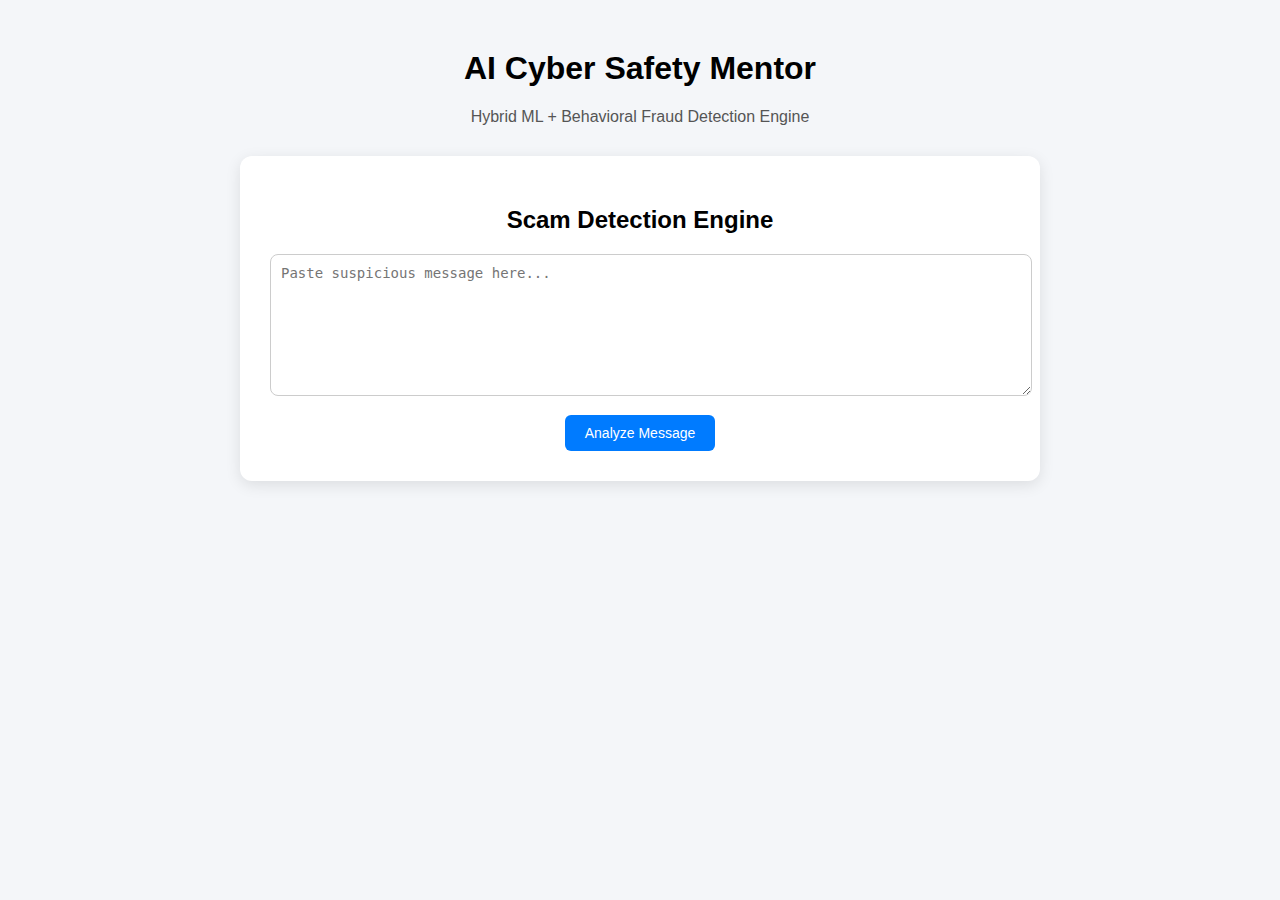
<file: templates/index.html>
<!DOCTYPE html>
<html>
<head>
    <title>AI Cyber Safety Mentor</title>
    <link rel="stylesheet" href="/static/style.css">
</head>
<body>

<div class="container">
    <h1>AI Cyber Safety Mentor</h1>
    <p class="subtitle">Hybrid ML + Behavioral Fraud Detection Engine</p>

    <div class="card">
        <h2>Scam Detection Engine</h2>

        <textarea id="message" placeholder="Paste suspicious message here..."></textarea>

        <button onclick="analyze()">Analyze Message</button>

        <div id="result" class="result hidden"></div>
    </div>
</div>

<script>
    function analyze() {
        let message = document.getElementById("message").value;

        fetch("/analyze", {
            method: "POST",
            headers: {
                "Content-Type": "application/x-www-form-urlencoded"
            },
            body: "message=" + encodeURIComponent(message)
        })
        .then(response => response.json())
        .then(data => {

            let riskColor = "green";
            if (data.confidence >= 70) riskColor = "red";
            else if (data.confidence >= 40) riskColor = "orange";

            // Glass advisory card (no heading)
            let advisoryHTML = "";
            if (data.learning_cards && data.learning_cards.length > 0) {
                advisoryHTML = `
                    <div class="advisory-card">
                        ${data.learning_cards.map(item => `<p>• ${item}</p>`).join("")}
                    </div>
                `;
            }

            document.getElementById("result").classList.remove("hidden");
            document.getElementById("result").innerHTML = `
                <div class="risk ${riskColor}">
                    ${data.label}
                </div>

                <div class="progress-bar">
                    <div class="progress" style="width:${data.confidence}%"></div>
                </div>

                <p><b>Hybrid Confidence:</b> ${data.confidence}%</p>
                <p><b>ML Probability:</b> ${data.ml_probability}</p>
                <p><b>Psychological Triggers:</b> ${data.triggers.join(", ") || "None detected"}</p>

                ${advisoryHTML}
            `;
        });
    }
</script>
</body>
</html>
</file>
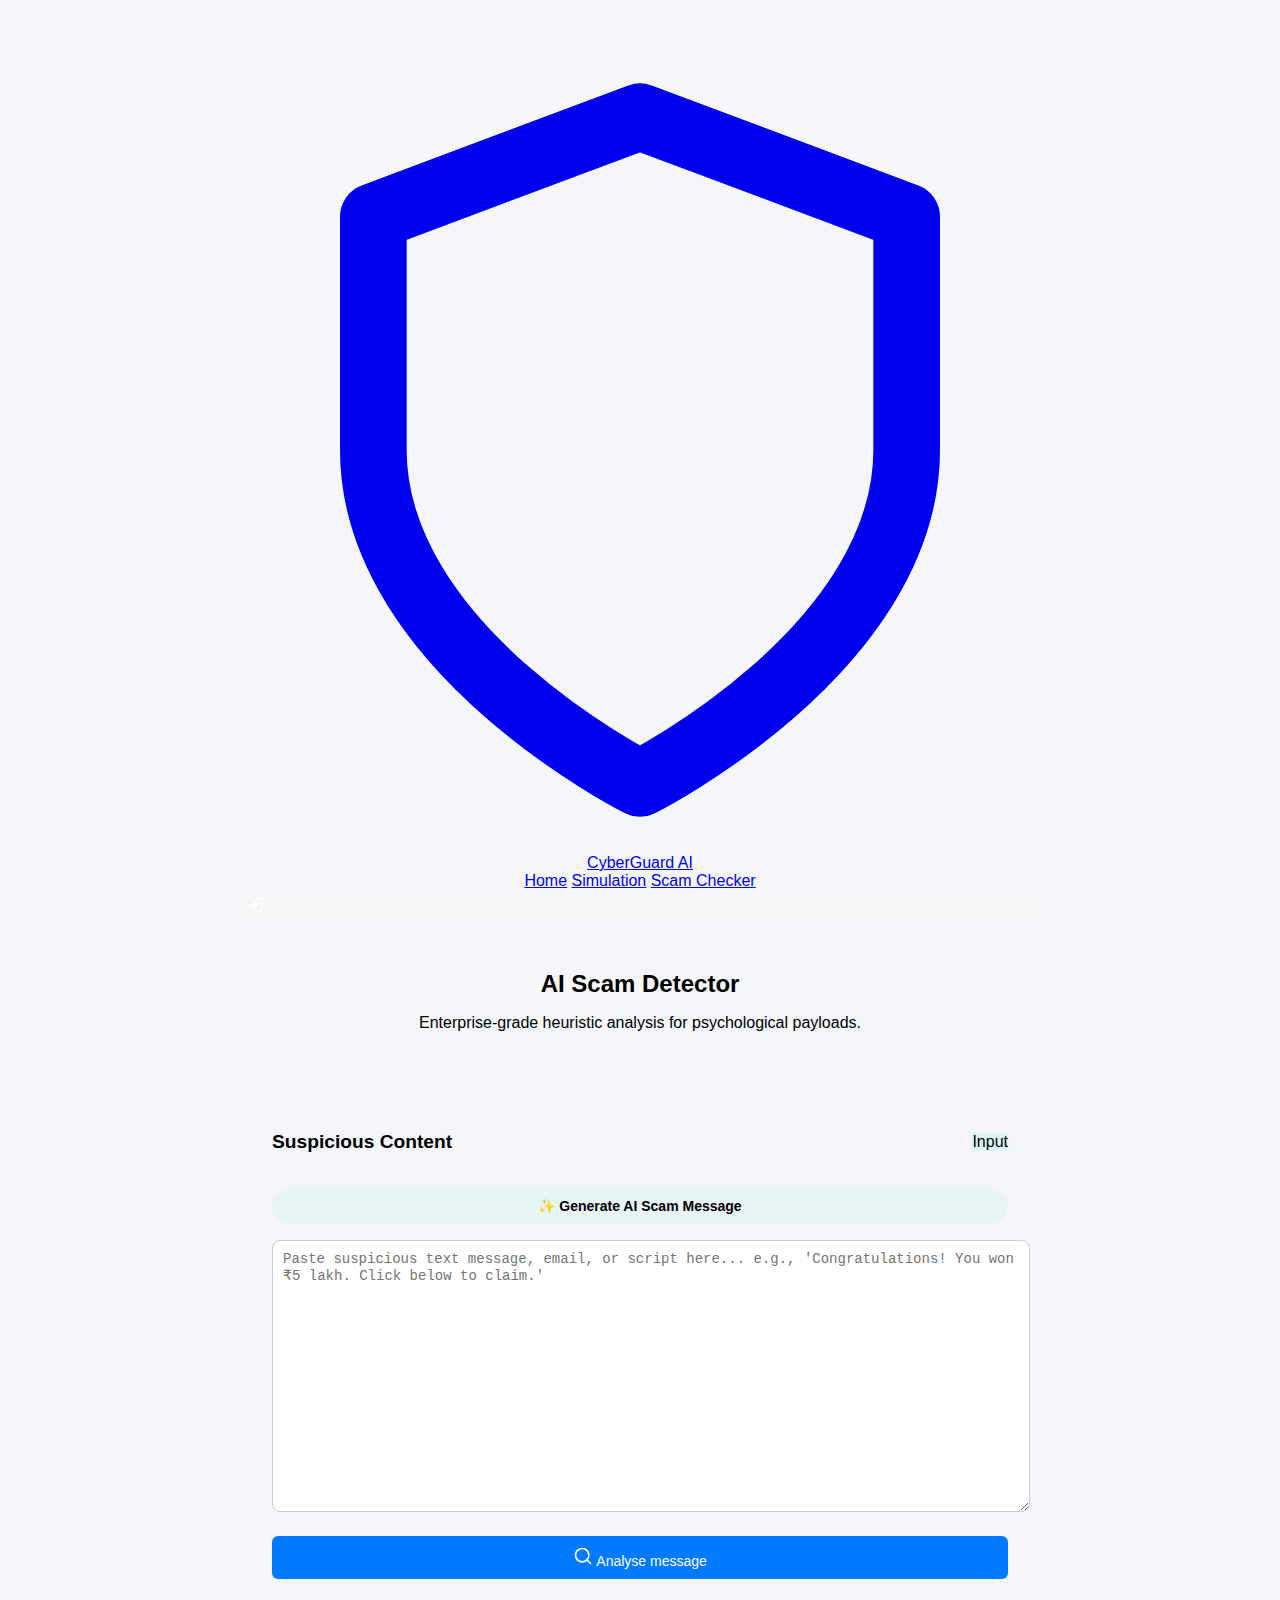
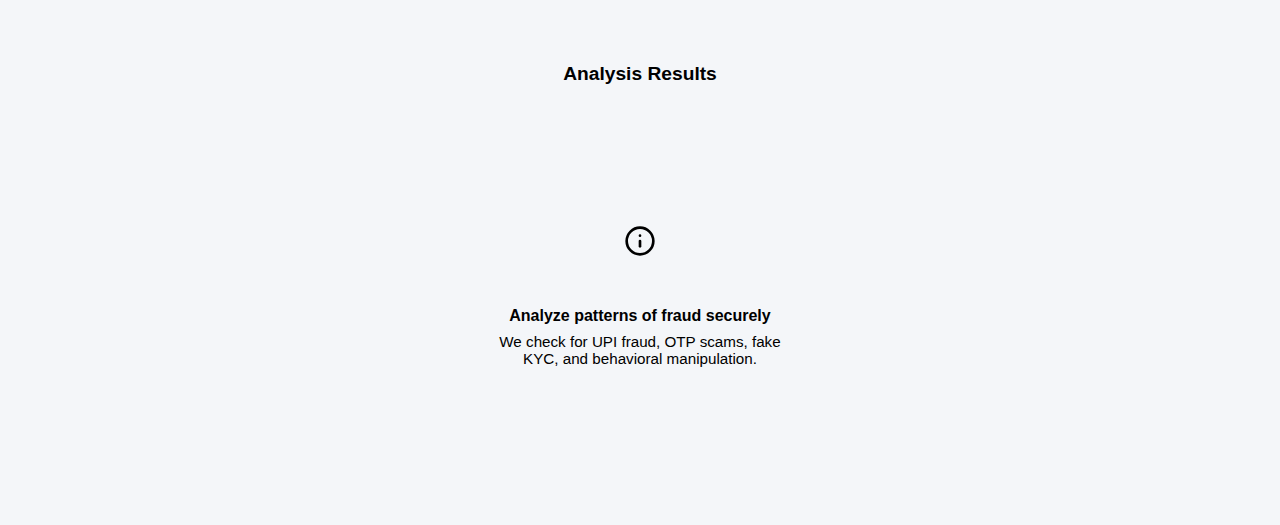
<file: ai-cyber-safety-mentor/templates/scam_detection.html>
<!DOCTYPE html>
<html>

<head>
    <title>Scam Checker - CyberGuard AI</title>
    <link rel="stylesheet" href="/static/style.css">
</head>

<body>

    <div class="app-wrapper">
        <nav class="navbar glass-card">
            <div class="container nav-container">
                <a href="/" class="logo">
                    <svg class="logo-icon" viewBox="0 0 24 24" fill="none" stroke="currentColor" stroke-width="2"
                        stroke-linecap="round" stroke-linejoin="round">
                        <path d="M12 22s8-4 8-10V5l-8-3-8 3v7c0 6 8 10 8 10z" />
                    </svg>
                    <span>CyberGuard <span class="gradient-text">AI</span></span>
                </a>

                <div class="nav-links">
                    <a href="/">Home</a>
                    <a href="/challenge">Simulation</a>
                    <a href="/scam-detection" class="active">Scam Checker</a>
                </div>
                <a href="/"
                    style="display:flex; color: #fff; background: rgba(255,255,255,0.1); padding: 6px; border-radius: 5px;">
                    <svg width="18" height="18" viewBox="0 0 24 24" fill="none" stroke="currentColor" stroke-width="2"
                        stroke-linecap="round" stroke-linejoin="round">
                        <path d="M15 3h4a2 2 0 0 1 2 2v14a2 2 0 0 1-2 2h-4" />
                        <polyline points="10 17 15 12 10 7" />
                        <line x1="15" y1="12" x2="3" y2="12" />
                    </svg>
                </a>
            </div>
        </nav>

        <main class="dashboard-page fade-in">
            <div class="container">
                <div style="margin-bottom: 3rem;">
                    <h2 class="section-title" style="margin-bottom: 0.5rem;">AI Scam <span
                            class="gradient-text">Detector</span></h2>
                    <p class="text-muted">Enterprise-grade heuristic analysis for psychological payloads.</p>
                </div>

                <div class="scam-dashboard">
                    <!-- Left Side: Input -->
                    <div class="scam-input-panel">
                        <div class="glass-card"
                            style="padding: 2rem; height: 100%; display: flex; flex-direction: column;">
                            <div
                                style="display: flex; justify-content: space-between; align-items: center; margin-bottom: 1rem;">
                                <h3 style="font-size: 1.2rem;">Suspicious Content</h3>
                                <span class="badge-small"
                                    style="background: rgba(0,245,212,0.1); color: var(--primary);">Input</span>
                            </div>

                            <button type="button" id="generate-scam"
                                style="width: 100%; border: 1px solid var(--primary); color: var(--primary); background: rgba(0, 245, 212, 0.05); padding: 10px; border-radius: 20px; font-weight: 600; cursor: pointer; margin-bottom: 1rem; transition: all 0.2s;"
                                onmouseover="this.style.background='rgba(0, 245, 212, 0.1)'"
                                onmouseout="this.style.background='rgba(0, 245, 212, 0.05)'">
                                ✨ Generate AI Scam Message
                            </button>

                            <textarea id="message"
                                placeholder="Paste suspicious text message, email, or script here... e.g., 'Congratulations! You won ₹5 lakh. Click below to claim.'"
                                class="scam-textarea"
                                style="flex-grow: 1; margin: 0 0 1.5rem 0; min-height: 250px;"></textarea>

                            <button id="analyzeBtn" class="btn-primary" style="width: 100%; justify-content: center;"
                                onclick="analyze()">
                                <svg width="20" height="20" viewBox="0 0 24 24" fill="none" stroke="currentColor"
                                    stroke-width="2" stroke-linecap="round" stroke-linejoin="round">
                                    <circle cx="11" cy="11" r="8" />
                                    <line x1="21" y1="21" x2="16.65" y2="16.65" />
                                </svg>
                                Analyse message
                            </button>
                        </div>
                    </div>

                    <!-- Right Side: Results -->
                    <div class="scam-results-panel">
                        <div class="glass-card"
                            style="padding: 2rem; min-height: 400px; display: flex; flex-direction: column;">
                            <h3
                                style="font-size: 1.2rem; margin-bottom: 1.5rem; padding-bottom: 1rem; border-bottom: 1px solid var(--glass-border);">
                                Analysis Results</h3>

                            <div class="checker-result-placeholder"
                                style="margin-top: 0; border: none; padding-top: 0; flex-grow: 1; display: flex; flex-direction: column; justify-content: center;">
                                <div id="defaultState" class="result-item default-state"
                                    style="flex-direction: column; text-align: center; gap: 1rem;">
                                    <div class="info-icon"
                                        style="background: rgba(255,255,255,0.05); padding: 1.5rem; border-radius: 50%;">
                                        <svg width="32" height="32" viewBox="0 0 24 24" fill="none"
                                            stroke="currentColor" stroke-width="2" stroke-linecap="round"
                                            stroke-linejoin="round">
                                            <circle cx="12" cy="12" r="10" />
                                            <line x1="12" y1="16" x2="12" y2="12" />
                                            <line x1="12" y1="8" x2="12.01" y2="8" />
                                        </svg>
                                    </div>
                                    <div>
                                        <h4 style="margin-bottom: 0.5rem; color: var(--text-main);">Analyze patterns of
                                            fraud securely</h4>
                                        <p
                                            style="font-size: 0.95rem; color: var(--text-muted); max-width: 300px; margin: 0 auto;">
                                            We check for UPI fraud, OTP scams, fake KYC, and behavioral manipulation.
                                        </p>
                                    </div>
                                </div>

                                <div id="scanningState" class="scanning-animation hidden text-center">
                                    <div class="scanner-line"></div>
                                    <p style="color: var(--primary); margin-top: 2rem;">Running heuristic analysis &
                                        psychological profiling...</p>
                                </div>

                                <div id="resultState" class="analysis-results hidden fade-in"
                                    style="justify-content: flex-start; text-align: left;"></div>
                            </div>
                        </div>
                    </div>
                </div>
            </div>
        </main>
    </div>

    <script>
        document.getElementById("generate-scam").onclick = async () => {
            const btn = document.getElementById("generate-scam");
            const textarea = document.getElementById("message");

            // Show thinking state
            btn.innerHTML = `<span class="typing-dots">Generating<span>.</span><span>.</span><span>.</span></span>`;
            btn.disabled = true;
            textarea.value = "";
            textarea.placeholder = "AI is crafting a message...";

            try {
                const res = await fetch("/generate_scam");
                const data = await res.json();

                // Reset button
                btn.innerHTML = `✨ Generate AI Scam Message`;
                btn.disabled = false;
                textarea.placeholder = "Paste suspicious text message, email, or script here... e.g., 'Congratulations! You won ₹5 lakh. Click below to claim.'";

                // Typewriter effect
                let i = 0;
                textarea.value = "";
                const speed = 25; // ms per character

                function typeText() {
                    if (i < data.message.length) {
                        textarea.value += data.message.charAt(i);
                        i++;
                        setTimeout(typeText, speed);
                    }
                }
                typeText();

            } catch (err) {
                btn.innerHTML = `✨ Generate AI Scam Message`;
                btn.disabled = false;
                textarea.value = "Error generating scam message. Please try again.";
            }
        };

        function analyze() {
            let message = document.getElementById("message").value;
            if (!message.trim()) return;

            const btn = document.getElementById("analyzeBtn");
            const defaultState = document.getElementById("defaultState");
            const scanningState = document.getElementById("scanningState");
            const resultState = document.getElementById("resultState");

            btn.disabled = true;
            btn.innerHTML = 'Analyzing Patterns...';

            defaultState.classList.add("hidden");
            resultState.classList.add("hidden");
            scanningState.classList.remove("hidden");

            fetch("/analyze", {
                method: "POST",
                headers: {
                    "Content-Type": "application/x-www-form-urlencoded"
                },
                body: "message=" + encodeURIComponent(message)
            })
                .then(response => response.json())
                .then(data => {
                    btn.disabled = false;
                    btn.innerHTML = `<svg width="20" height="20" viewBox="0 0 24 24" fill="none" stroke="currentColor" stroke-width="2" stroke-linecap="round" stroke-linejoin="round"><circle cx="11" cy="11" r="8"/><line x1="21" y1="21" x2="16.65" y2="16.65"/></svg> Analyze Now`;

                    scanningState.classList.add("hidden");

                    let headerClass = '';
                    let iconSvg = '';
                    let titleText = '';
                    let badgeClass = '';

                    if (data.label === "High Risk Scam") {

                        headerClass = 'danger-bg';
                        badgeClass = 'danger-badge';
                        titleText = 'High Risk Scam Detected';

                        iconSvg = `<svg width="32" height="32" viewBox="0 0 24 24" fill="none" stroke="currentColor"
                            stroke-width="2" stroke-linecap="round" stroke-linejoin="round">
                            <path d="M12 22s8-4 8-10V5l-8-3-8 3v7c0 6 8 10 8 10z"/>
                            <line x1="12" y1="8" x2="12" y2="12"/>
                            <line x1="12" y1="16" x2="12.01" y2="16"/>
                        </svg>`;

                    }

                    else if (data.label === "Moderate Risk") {

                        headerClass = 'warning-bg';
                        badgeClass = 'warning-badge';
                        titleText = 'Suspicious Patterns Detected';

                        iconSvg = `<svg width="32" height="32" viewBox="0 0 24 24" fill="none" stroke="currentColor"
                            stroke-width="2" stroke-linecap="round" stroke-linejoin="round">
                            <circle cx="12" cy="12" r="10"/>
                            <line x1="12" y1="8" x2="12" y2="12"/>
                            <line x1="12" y1="16" x2="12.01" y2="16"/>
                        </svg>`;

                    }

                    else {

                        headerClass = 'success-bg';
                        badgeClass = 'success-badge';
                        titleText = 'Looks Safe';

                        iconSvg = `<svg width="32" height="32" viewBox="0 0 24 24" fill="none" stroke="currentColor"
                            stroke-width="2" stroke-linecap="round" stroke-linejoin="round">
                            <path d="M12 22s8-4 8-10V5l-8-3-8 3v7c0 6 8 10 8 10z"/>
                            <path d="m9 12 2 2 4-4"/>
                        </svg>`;
                    }

                    let triggersHtml = data.triggers.length > 0
                        ? data.triggers.map((trigger) => `<span class="badge-small ${badgeClass}">${trigger}</span>`).join('')
                        : `<span class="badge-small ${badgeClass}">None Detected</span>`;

                    let insightHtml = data.learning_cards && data.learning_cards.length > 0
                        ? `<p style="margin-top: 1.5rem; line-height: 1.6; font-size: 0.95rem;">${data.learning_cards.join(' <br> ')}</p>`
                        : `<p style="margin-top: 1.5rem; line-height: 1.6; font-size: 0.95rem;">Analysis complete. No immediate specific vulnerabilities flagged.</p>`;

                    let personalizedHtml = "";

                    if (data.personalized) {
                        personalizedHtml = `
                            <div class="glass-card" style="margin-top:1rem; padding:1rem; border:1px solid rgba(255,165,0,0.3);">
                                <strong>Personalized Risk Insight</strong>
                                <p style="margin-top:0.5rem; font-size:0.95rem; line-height:1.6;">
                                ${data.personalized}
                                </p>
                            </div>
                        `;
                    }

                    let riskColor = "";

                    if (data.confidence >= 70) {
                        riskColor = "linear-gradient(90deg,#ff4d6d,#ff6b6b)";
                    }
                    else if (data.confidence >= 40) {
                        riskColor = "linear-gradient(90deg,#ffb703,#ff8a00)";
                    }
                    else {
                        riskColor = "linear-gradient(90deg,#00f5d4,#00c9a7)";
                    }

                    resultState.innerHTML = `
                <div class="result-header ${headerClass}">
                    ${iconSvg}
                    <div>
                        <h3>${titleText}</h3>
                        <p>${data.confidence}% Analysis Certainty</p>
                    </div>
                </div>

                <div class="glass-card" style="margin-top:1rem; padding:1rem;">
                    <span class="text-muted">Threat Probability</span>

                    <div style="margin-top:8px; height:8px; background:rgba(255,255,255,0.08); border-radius:6px;">
                        <div id="riskBar" style="
                            width:${data.confidence}%;
                            height:100%;
                            border-radius:6px;
                            background:${riskColor};
                        "></div>
                    </div>

                    <p style="margin-top:6px; font-size:0.9rem;">${data.confidence}% risk probability</p>
                </div>

                <div class="triggers-list glass-card">
                    <span class="text-muted" style="display: block; margin-bottom: 1rem;">Detected Risk Indicators:</span>
                    <div style="display: flex; gap: 0.5rem; flex-wrap: wrap;">
                        ${triggersHtml}
                    </div>
                    <p style="margin-top: 1.2rem; font-size:0.95rem; line-height:1.6;">
                        <strong>AI Analysis:</strong><br>
                        <span id="aiExplanation" class="typing-cursor"></span>
                    </p>
                    ${personalizedHtml}
                    ${insightHtml}
                </div>
            `;

                    resultState.classList.remove("hidden");
                    setTimeout(() => {
                        window.scrollTo({
                            top: resultState.offsetTop - 120,
                            behavior: "smooth"
                        });
                    }, 300);
                    const explanationElement = document.getElementById("aiExplanation");

                    if (explanationElement) {
                        const observer = new IntersectionObserver((entries) => {
                            entries.forEach(entry => {
                                if (entry.isIntersecting) {
                                    explanationElement.innerHTML = "";
                                    typeWriter(explanationElement, data.explanation);

                                    observer.disconnect(); // run only once
                                }
                            });
                        }, { threshold: 0.5 });

                        observer.observe(explanationElement);
                    }
                })
                .catch(err => {
                    btn.disabled = false;
                    btn.innerHTML = `<svg width="20" height="20" viewBox="0 0 24 24" fill="none" stroke="currentColor" stroke-width="2" stroke-linecap="round" stroke-linejoin="round"><circle cx="11" cy="11" r="8"/><line x1="21" y1="21" x2="16.65" y2="16.65"/></svg> Analyze Now`;
                    scanningState.classList.add("hidden");
                    defaultState.classList.remove("hidden");
                    alert("Analysis failed. Please try again.");
                });
        }

        function typeWriter(element, text, speed = 18) {
            let i = 0;
            function typing() {
                if (i < text.length) {
                    element.innerHTML += text.charAt(i);
                    i++;
                    setTimeout(typing, speed);
                }
            }
            typing();
        }
    </script>

</body>

</html>
</file>
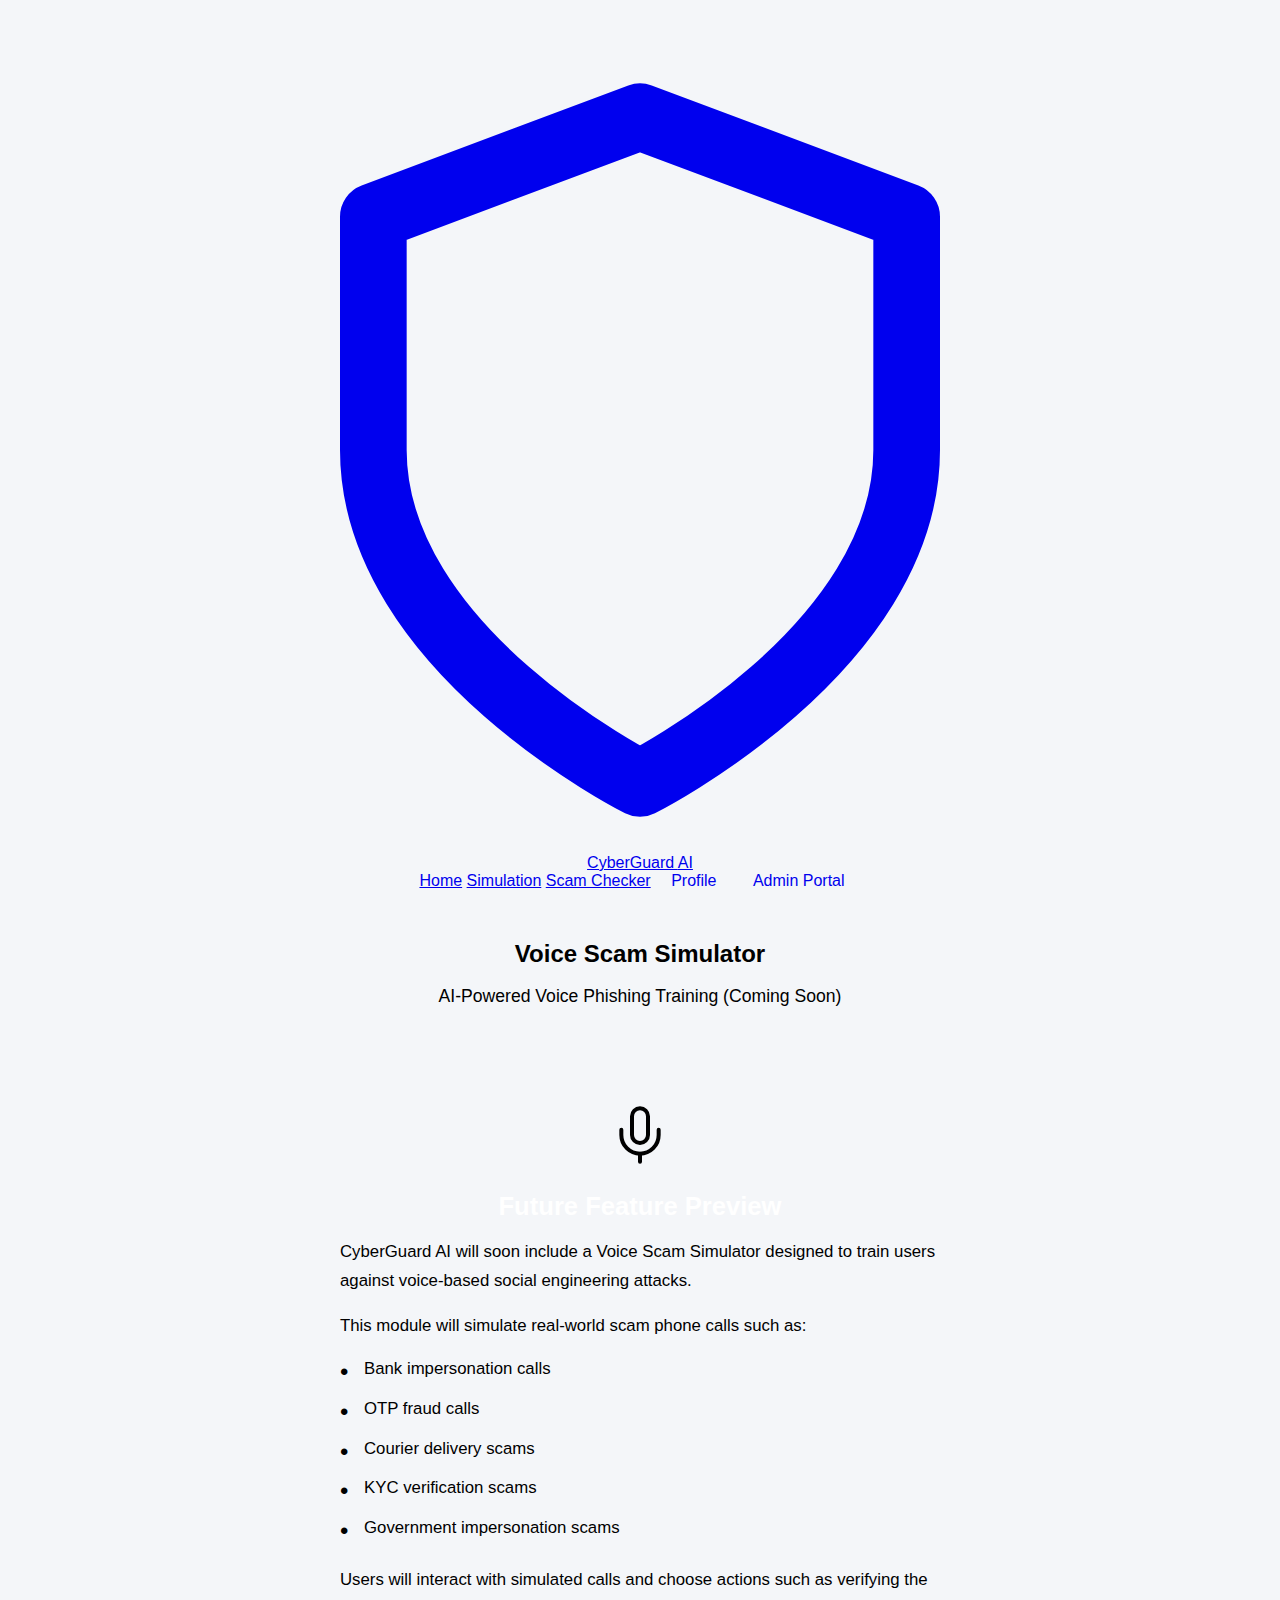
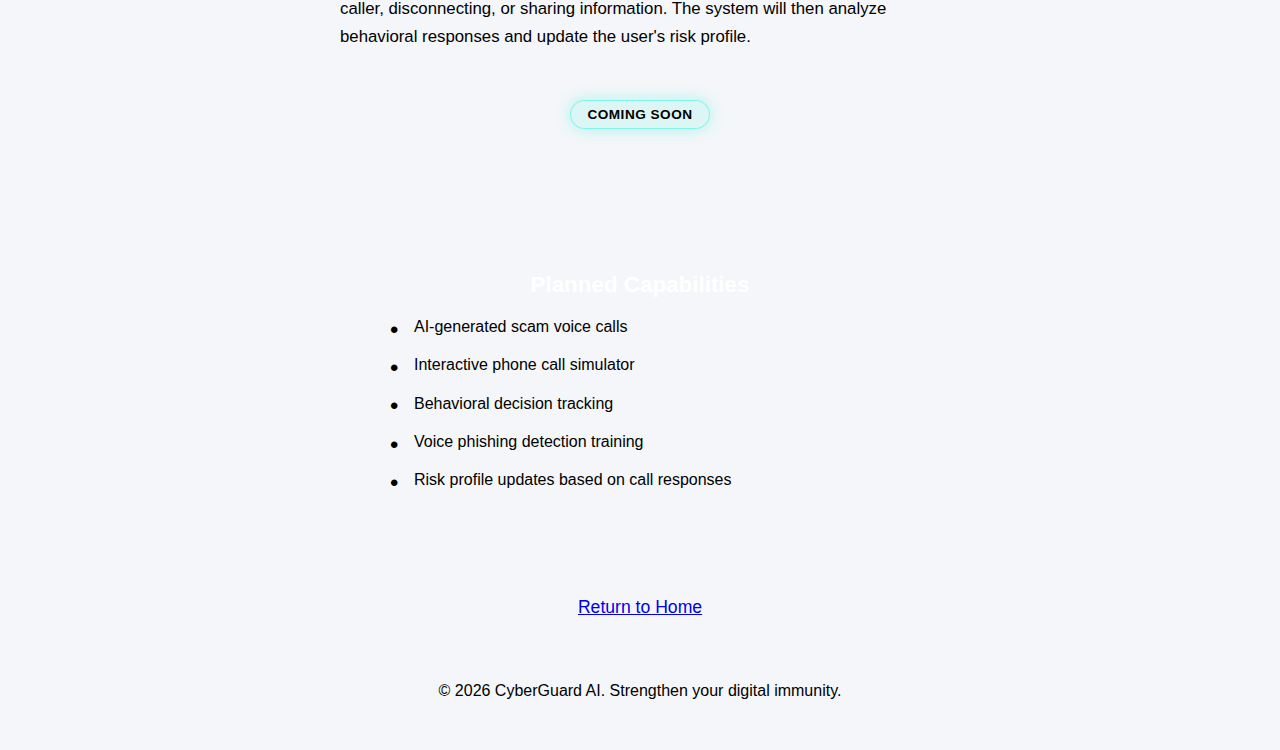
<file: ai-cyber-safety-mentor/templates/voice_simulator.html>
<!DOCTYPE html>
<html>

<head>
    <title>Voice Scam Simulator - CyberGuard AI</title>
    <link rel="stylesheet" href="/static/style.css">
    <style>
        .coming-soon-badge {
            display: inline-block;
            background: rgba(0, 245, 212, 0.1);
            color: var(--primary);
            border: 1px solid rgba(0, 245, 212, 0.4);
            padding: 0.4rem 1rem;
            border-radius: 20px;
            font-size: 0.85rem;
            font-weight: 700;
            box-shadow: 0 0 15px rgba(0, 245, 212, 0.3);
            text-transform: uppercase;
            letter-spacing: 0.5px;
            margin-top: 1rem;
        }

        .planned-list {
            list-style: none;
            padding-left: 0;
            margin-top: 1rem;
            display: flex;
            flex-direction: column;
            gap: 0.8rem;
        }

        .planned-list li {
            position: relative;
            padding-left: 1.5rem;
            color: var(--text-muted);
            line-height: 1.6;
        }

        .planned-list li::before {
            content: "•";
            color: var(--primary);
            font-size: 1.5rem;
            position: absolute;
            left: 0;
            top: -0.2rem;
        }
    </style>
</head>

<body>

    <div class="app-wrapper">
        <nav class="navbar glass-card">
            <div class="container nav-container">
                <a href="/" class="logo">
                    <svg class="logo-icon" viewBox="0 0 24 24" fill="none" stroke="currentColor" stroke-width="2"
                        stroke-linecap="round" stroke-linejoin="round">
                        <path d="M12 22s8-4 8-10V5l-8-3-8 3v7c0 6 8 10 8 10z" />
                    </svg>
                    <span>CyberGuard <span class="gradient-text">AI</span></span>
                </a>

                <div class="nav-links">
                    <a href="/">Home</a>
                    <a href="/challenge">Simulation</a>
                    <a href="/scam-detection">Scam Checker</a>
                    <a href="/profile" class="btn-outline"
                        style="padding: 0.4rem 1rem; text-decoration: none;">Profile</a>
                    <a href="/admin" class="btn-primary" style="padding: 0.4rem 1rem; text-decoration: none;">Admin
                        Portal</a>
                </div>
            </div>
        </nav>

        <main class="dashboard-page fade-in">
            <div class="container" style="max-width: 800px; margin: 0 auto; text-align: center;">
                <div style="margin-bottom: 3rem; margin-top: 2rem;">
                    <h2 class="section-title" style="margin-bottom: 0.5rem;">Voice Scam <span
                            class="gradient-text">Simulator</span></h2>
                    <p class="text-muted" style="font-size: 1.1rem;">AI-Powered Voice Phishing Training (Coming Soon)
                    </p>
                </div>

                <div class="glass-card" style="padding: 3rem 2rem; margin-bottom: 2rem;">
                    <div style="display: flex; justify-content: center; margin-bottom: 1.5rem;">
                        <svg width="64" height="64" viewBox="0 0 24 24" fill="none" stroke="currentColor"
                            stroke-width="1.5" stroke-linecap="round" stroke-linejoin="round"
                            style="color: var(--primary);">
                            <path d="M12 2a3 3 0 0 0-3 3v7a3 3 0 0 0 6 0V5a3 3 0 0 0-3-3Z"></path>
                            <path d="M19 10v2a7 7 0 0 1-14 0v-2"></path>
                            <line x1="12" y1="19" x2="12" y2="22"></line>
                        </svg>
                    </div>
                    <h3 style="font-size: 1.6rem; margin-bottom: 1rem; color: #fff;">Future Feature Preview</h3>
                    <div
                        style="text-align: left; margin: 0 auto; max-width: 600px; color: var(--text-muted); line-height: 1.7; font-size: 1.05rem;">
                        <p style="margin-bottom: 1rem;">CyberGuard AI will soon include a Voice Scam Simulator designed
                            to train users against voice-based social engineering attacks.</p>
                        <p style="margin-bottom: 1rem;">This module will simulate real-world scam phone calls such as:
                        </p>
                        <ul class="planned-list" style="margin-bottom: 1.5rem;">
                            <li>Bank impersonation calls</li>
                            <li>OTP fraud calls</li>
                            <li>Courier delivery scams</li>
                            <li>KYC verification scams</li>
                            <li>Government impersonation scams</li>
                        </ul>
                        <p>Users will interact with simulated calls and choose actions such as verifying the caller,
                            disconnecting, or sharing information. The system will then analyze behavioral responses and
                            update the user's risk profile.</p>
                    </div>
                    <div style="margin-top: 2rem; text-align: center;">
                        <span class="coming-soon-badge">Coming Soon</span>
                    </div>
                </div>

                <div class="glass-card" style="padding: 2.5rem 2rem; text-align: left; margin-bottom: 3rem;">
                    <h3 style="font-size: 1.4rem; margin-bottom: 1rem; color: #fff; text-align: center;">Planned
                        Capabilities</h3>
                    <div style="max-width: 500px; margin: 0 auto;">
                        <ul class="planned-list">
                            <li>AI-generated scam voice calls</li>
                            <li>Interactive phone call simulator</li>
                            <li>Behavioral decision tracking</li>
                            <li>Voice phishing detection training</li>
                            <li>Risk profile updates based on call responses</li>
                        </ul>
                    </div>
                </div>

                <div style="margin-bottom: 4rem;">
                    <a href="/" class="btn-outline"
                        style="padding: 0.8rem 2rem; font-size: 1.1rem; border-radius: 30px;">
                        Return to Home
                    </a>
                </div>

            </div>
        </main>

        <footer class="footer">
            <div class="container">
                <p>&copy; 2026 CyberGuard AI. Strengthen your digital immunity.</p>
            </div>
        </footer>
    </div>
</body>

</html>
</file>
<file: static/style.css>
body {
    font-family: Arial, sans-serif;
    background: #f4f6f9;
    margin: 0;
    padding: 0;
}

.container {
    max-width: 800px;
    margin: 50px auto;
    text-align: center;
}

.subtitle {
    color: #555;
    margin-bottom: 30px;
}

.card {
    background: white;
    padding: 30px;
    border-radius: 12px;
    box-shadow: 0px 4px 15px rgba(0,0,0,0.1);
}

textarea {
    width: 100%;
    height: 120px;
    padding: 10px;
    border-radius: 8px;
    border: 1px solid #ccc;
    margin-bottom: 15px;
    font-size: 14px;
}

button {
    padding: 10px 20px;
    border: none;
    border-radius: 6px;
    background-color: #007bff;
    color: white;
    cursor: pointer;
    font-size: 14px;
}

button:hover {
    background-color: #0056b3;
}

.result {
    margin-top: 20px;
    text-align: left;
}

.hidden {
    display: none;
}

.risk {
    padding: 10px;
    border-radius: 6px;
    color: white;
    font-weight: bold;
    margin-bottom: 10px;
}

.risk.green {
    background-color: #28a745;
}

.risk.orange {
    background-color: #ffc107;
}

.risk.red {
    background-color: #dc3545;
}

.progress-bar {
    width: 100%;
    height: 10px;
    background: #ddd;
    border-radius: 5px;
    margin-bottom: 10px;
}

.progress {
    height: 10px;
    background: #007bff;
    border-radius: 5px;
}

.advisory-card {
    margin-top: 20px;
    padding: 15px 20px;
    border-radius: 12px;

    background: rgba(255, 255, 255, 0.25);
    backdrop-filter: blur(12px);
    -webkit-backdrop-filter: blur(12px);

    border: 1px solid rgba(255, 255, 255, 0.6);
    box-shadow: 0 0 15px rgba(0, 123, 255, 0.3);

    font-size: 14px;
    line-height: 1.6;
}
</file>
